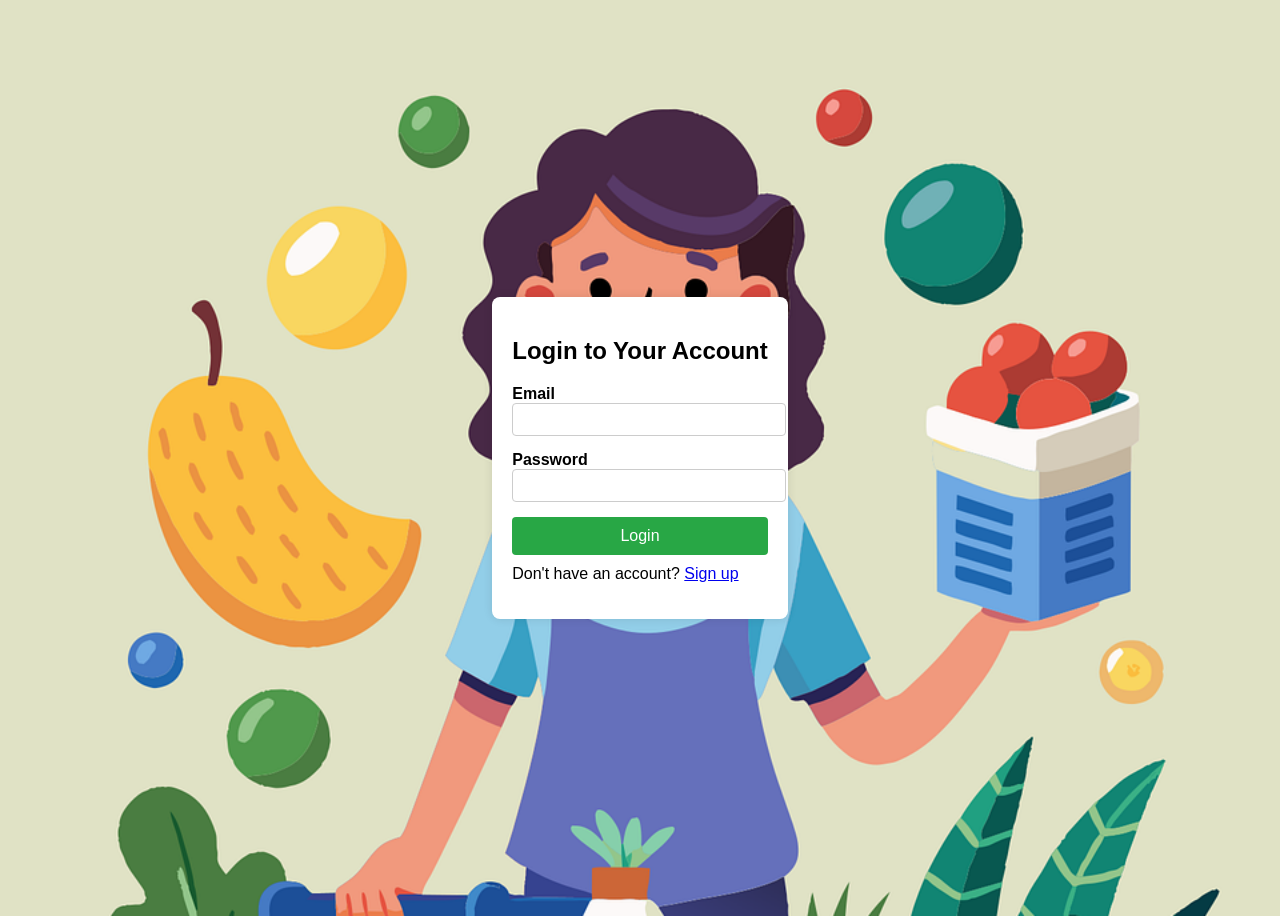
<file: login form/index.html>
<!DOCTYPE html>
<html lang="en">
<head>
    <meta charset="UTF-8">
    <meta name="viewport" content="width=device-width, initial-scale=1.0">
    <title>Login - E-Commerce</title>
    <!-- <link rel="stylesheet" href="styles.css"> -->
    <style>
        body {
            font-family: Arial, sans-serif;
            display: flex;
            justify-content: center;
            align-items: center;
            height: 100vh;
            background-color: #f4f4f4;
            background-image: url("ai-generated-8793076_1280.png");
            background-repeat: no-repeat;
            background-size: cover;
        }
        .login-container {
            background: #fff;
            padding: 20px;
            border-radius: 8px;
            box-shadow: 0 0 10px rgba(0, 0, 0, 0.1);
        }
        .input-group {
            margin-bottom: 15px;
            text-align: left;
        }
        .input-group label {
            display: block;
            font-weight: bold;
        }
        .input-group input {
            width: 100%;
            padding: 8px;
            border: 1px solid #ccc;
            border-radius: 4px;
        }
        button {
            background-color: #28a745;
            color: #fff;
            border: none;
            padding: 10px;
            width: 100%;
            border-radius: 4px;
            cursor: pointer;
            font-size: 16px;
        }
        button:hover {
            background-color: #087702;
        }
        p {
            margin-top: 10px;
        }
    </style>
</head>
<body>
    <div class="login-container">
        <h2>Login to Your Account</h2>
        <form id="loginForm">
            <div class="input-group">
                <label for="email">Email</label>
                <input type="email" id="email" name="email" required>
            </div>
            <div class="input-group">
                <label for="password">Password</label>
                <input type="password" id="password" name="password" required>
            </div>
            <button type="submit">Login</button>
        </form>
        <p>Don't have an account? <a href="#">Sign up</a></p>
    </div>
    <script>
       document.getElementById("loginForm").addEventListener("submit", function(event) {
    event.preventDefault();
    const email = document.getElementById("email").value;
    const password = document.getElementById("password").value;
    
    if (email == "test@example.com" && password === "123") {
        alert("Login successful!");
        window.location.href = "http://127.0.0.1:3000/ecommerce.html"; // Redirect to the dashboard or any other page
    } else {
        alert("Invalid email or password");
    }
});

    </script>
</body>
</html>
</file>
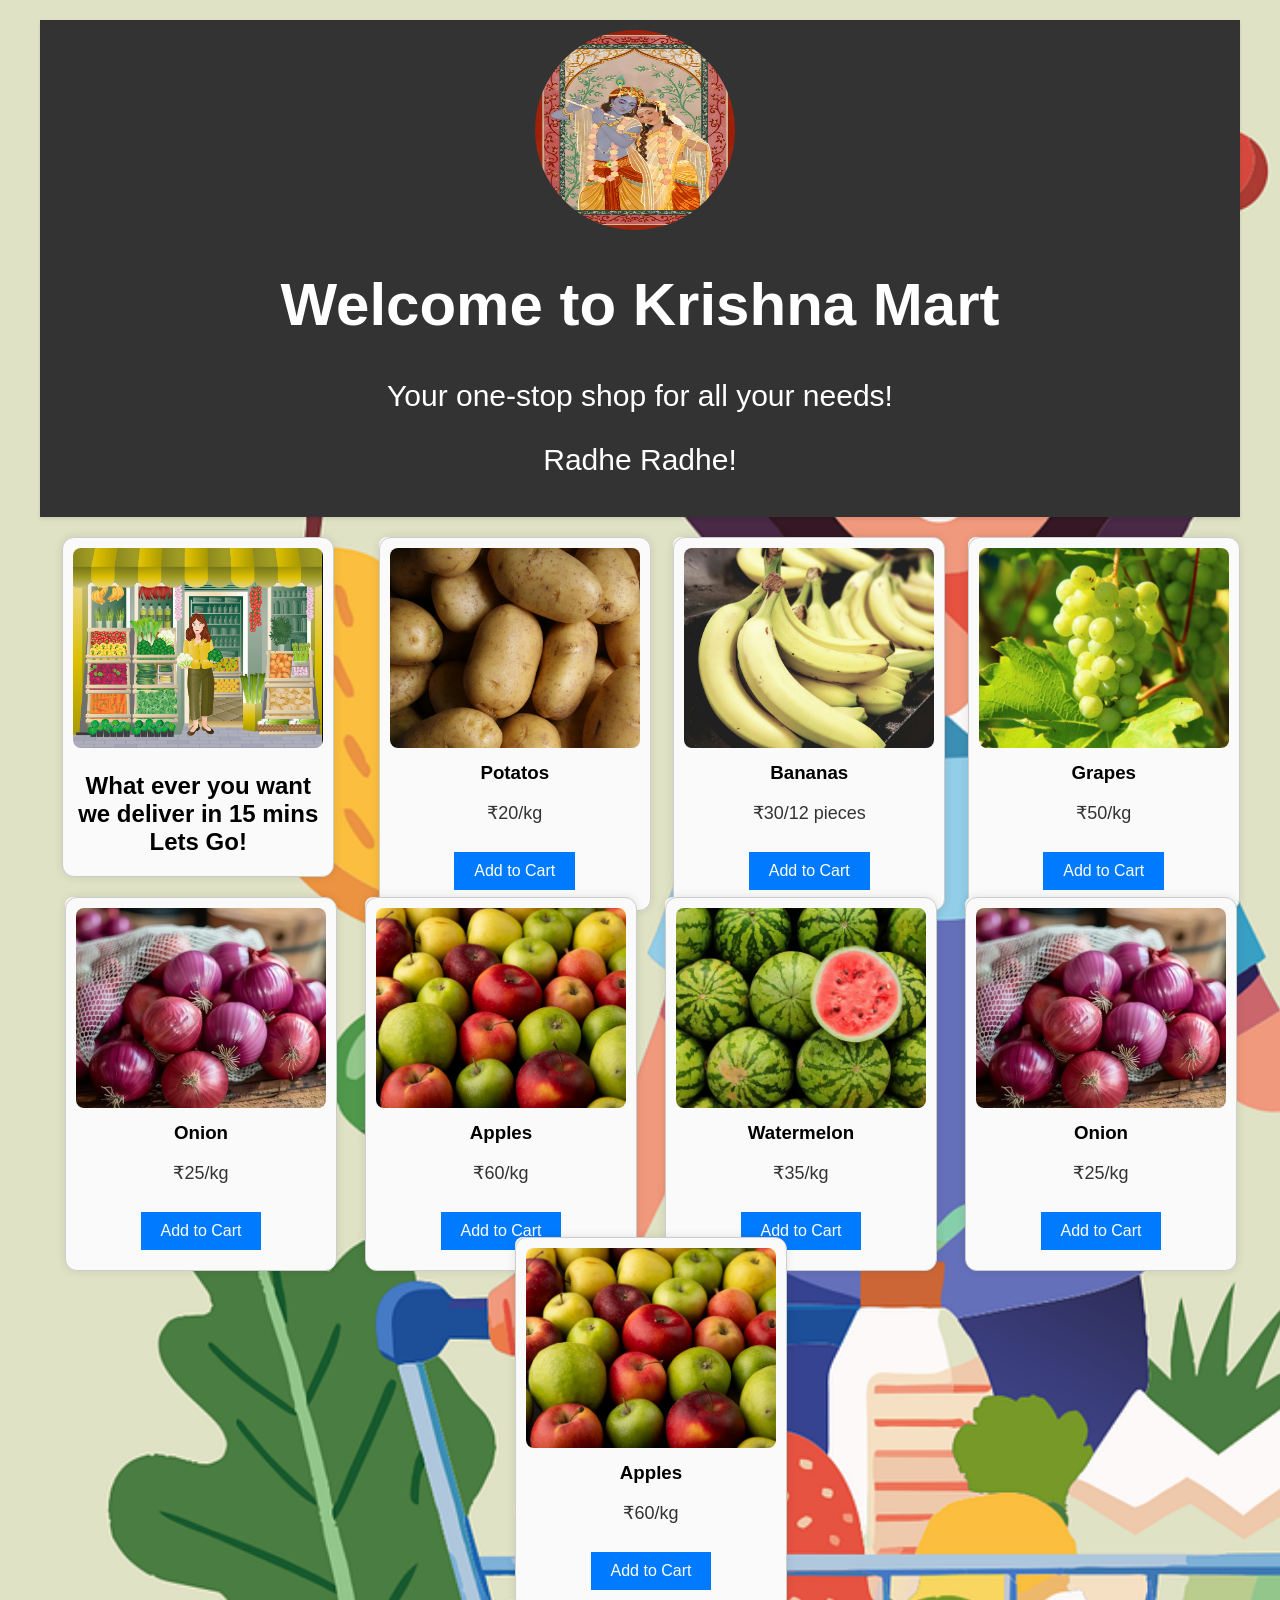
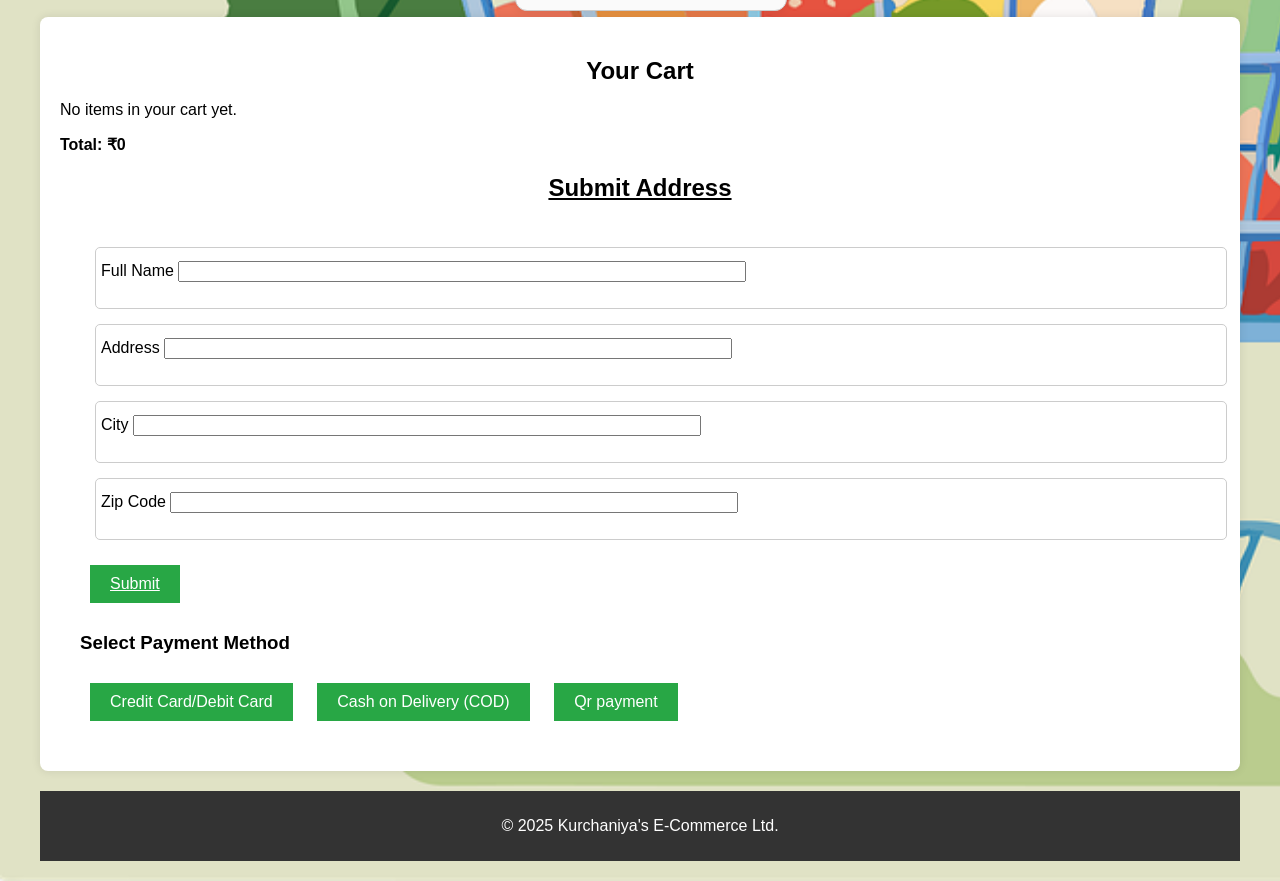
<file: ecommerce.html>
<!DOCTYPE html>
<html lang="en">
<head>
  <meta charset="UTF-8">
  <meta name="viewport" content="width=device-width, initial-scale=1.0">
  <title>Krishna Mart</title>
  <link rel="stylesheet" href="style.css">
</head>
<body>
  <div class="container">
    <header>
      <img src="1000102363.jpg" alt="Logo">
      <h1>Welcome to Krishna Mart </h1>
      <p>Your one-stop shop for all your needs!</p>
            <p>Radhe Radhe!</p>

    </header>
    
    <!-- Product Section -->
    <section class="products">
    <div class="product-item"> <img src="Screenshot 2025-03-08 161910.png" alt="Product 1"> <h2>What ever you want we deliver in 15 mins
      Lets Go! </h2></div>
      <div class="flip-card">
        <div class="flip-card-inner">
          <div class="flip-card-front">
            <div class="product-item">
              <img src="lars-blankers-B0s3Xndk6tw-unsplash.jpg" alt="Product 1">
              <h3>Potatos </h3>
              <p>₹20/kg</p>
              <button onclick="flipToOptions(this)">Add to Cart</button>
            </div>
          </div>
          <div class="flip-card-back">
            <div class="product-item">
              <h3>Select Quantity</h3>
              <input type="number" id="qty-potato" min="1" value="1" placeholder="Quantity (kg)">
              <button onclick="addToCartWithQty('Potato', 20, 'qty-potato', this)">Confirm Add</button>
              <button onclick="flipBack(this)">Cancel</button>
            </div>
          </div>
        </div>
      </div>
      <div class="flip-card">
        <div class="flip-card-inner">
          <div class="flip-card-front">
            <div class="product-item">
              <img src="pexels-akio-1093038.jpg" alt="Product 2">
              <h3>Bananas</h3>
              <p>₹30/12 pieces </p>
              <button onclick="flipToOptions(this)">Add to Cart</button>
            </div>
          </div>
          <div class="flip-card-back">
            <div class="product-item">
              <h3>Select Quantity</h3>
              <input type="number" id="qty-bananas" min="1" value="1" placeholder="Quantity (dozen)">
              <button onclick="addToCartWithQty('Bananas', 30, 'qty-bananas', this)">Confirm Add</button>
              <button onclick="flipBack(this)">Cancel</button>
            </div>
          </div>
        </div>
      </div>
      <div class="flip-card">
        <div class="flip-card-inner">
          <div class="flip-card-front">
            <div class="product-item">
              <img src="pexels-pixabay-60021.jpg" alt="Product 3">
              <h3>Grapes</h3>
              <p>₹50/kg</p>
              <button onclick="flipToOptions(this)">Add to Cart</button>
            </div>
          </div>
          <div class="flip-card-back">
            <div class="product-item">
              <h3>Select Quantity</h3>
              <input type="number" id="qty-grapes" min="1" value="1" placeholder="Quantity (kg)">
              <button onclick="addToCartWithQty('Grapes', 50, 'qty-grapes', this)">Confirm Add</button>
              <button onclick="flipBack(this)">Cancel</button>
            </div>
          </div>
        </div>
      </div>
      <div class="flip-card">
        <div class="flip-card-inner">
          <div class="flip-card-front">
            <div class="product-item">
              <img src="Screenshot 2025-03-08 153555.png" alt="Product 3">
              <h3>Onion</h3>
              <p>₹25/kg</p>
              <button onclick="flipToOptions(this)">Add to Cart</button>
            </div>
          </div>
          <div class="flip-card-back">
            <div class="product-item">
              <h3>Added to Cart!</h3>
              <p>Onions have been added to your cart.</p>
              <button onclick="flipBack(this)">Continue Shopping</button>
            </div>
          </div>
        </div>
      </div>
      <div class="flip-card">
        <div class="flip-card-inner">
          <div class="flip-card-front">
            <div class="product-item">
              <img src="side-view-apple-mix-green-yellow-red-apples-background.jpg" alt="Product 3">
              <h3>Apples</h3>
              <p>₹60/kg</p>
              <button onclick="flipToOptions(this)">Add to Cart</button>
            </div>
          </div>
          <div class="flip-card-back">
            <div class="product-item">
              <h3>Added to Cart!</h3>
              <p>Apples have been added to your cart.</p>
              <button onclick="flipBack(this)">Continue Shopping</button>
            </div>
          </div>
        </div>
      </div>
      <div class="flip-card">
        <div class="flip-card-inner">
          <div class="flip-card-front">
            <div class="product-item">
              <img src="Screenshot 2025-03-08 160828.png" alt="Product 3">
              <h3>Watermelon</h3>
              <p>₹35/kg</p>
              <button onclick="flipToOptions(this)">Add to Cart</button>
            </div>
          </div>
          <div class="flip-card-back">
            <div class="product-item">
              <h3>Select Quantity</h3>
              <input type="number" id="qty-watermelon" min="1" value="1" placeholder="Quantity (kg)">
              <button onclick="addToCartWithQty('Watermelon', 35, 'qty-watermelon', this)">Confirm Add</button>
              <button onclick="flipBack(this)">Cancel</button>
            </div>
          </div>
        </div>
      </div>
      <div class="flip-card">
        <div class="flip-card-inner">
          <div class="flip-card-front">
            <div class="product-item">
              <img src="Screenshot 2025-03-08 153555.png" alt="Product 3">
              <h3>Onion</h3>
              <p>₹25/kg</p>
              <button onclick="flipToOptions(this)">Add to Cart</button>
            </div>
          </div>
          <div class="flip-card-back">
            <div class="product-item">
              <h3>Select Quantity</h3>
              <input type="number" id="qty-onion" min="1" value="1" placeholder="Quantity (kg)">
              <button onclick="addToCartWithQty('Onion', 25, 'qty-onion', this)">Confirm Add</button>
              <button onclick="flipBack(this)">Cancel</button>
            </div>
          </div>
        </div>
      </div>
      <div class="flip-card">
        <div class="flip-card-inner">
          <div class="flip-card-front">
            <div class="product-item">
              <img src="side-view-apple-mix-green-yellow-red-apples-background.jpg" alt="Product 3">
              <h3>Apples</h3>
              <p>₹60/kg</p>
              <button onclick="flipToOptions(this)">Add to Cart</button>
            </div>
          </div>
          <div class="flip-card-back">
            <div class="product-item">
              <h3>Select Quantity</h3>
              <input type="number" id="qty-apples" min="1" value="1" placeholder="Quantity (kg)">
              <button onclick="addToCartWithQty('Apples', 60, 'qty-apples', this)">Confirm Add</button>
              <button onclick="flipBack(this)">Cancel</button>
            </div>
          </div>
        </div>
      </div>
    </section>

    <!-- Cart Section -->
    <section class="cart">
      <h2>Your Cart</h2>
      <div id="cart-items">
        <p>No items in your cart yet.</p>
      </div>
      <p><strong>Total: ₹<span id="total-price">0</span></strong></p>
      <title>Address Submission</title>
      <h2 class="sub">Submit Address</h2>
      <div class="container">
        <form id="addressForm">
            <div class="form-group">
                <label for="name">Full Name</label>
                <input type="text" id="name" required>
            </div>
            <div class="form-group">
                <label for="address">Address</label>
                <input type="text" id="address" required>
            </div>
            <div class="form-group">
                <label for="city">City</label>
                <input type="text" id="city" required>
            </div>
            <div class="form-group">
                <label for="zip">Zip Code</label>
                <input type="text" id="zip" required>
            </div>
            <button class="sub" type="submit">Submit</button>
        </form>
      
      <div class="payment-options">
        <h3>Select Payment Method</h3>
        <button onclick="showPaymentOptions('payment')">Credit Card/Debit Card</button>
        <button onclick="showPaymentOptions('cod')">Cash on Delivery (COD)</button>
        <button onclick="showPaymentOptions('Qr payment')">Qr payment</button>
      </div>
      
      <div class="payment-form" id="payment-form" style="display: none;">
        <h3>Enter Card Details</h3>
        <form id="payment-form">
          <label for="card-number">Card Number</label>
          <input type="text" id="card-number" placeholder="XXXX XXXX XXXX XXXX" required>
          
          <label for="expiry-date">Expiry Date</label>
          <input type="text" id="expiry-date" placeholder="MM/YY" required>
          
          <label for="cvv">CVV</label>
          <input type="text" id="cvv" placeholder="CVV" required>
          
          <button type="submit">Pay Now</button>
        </form>
      </div>

      <div class="cod-message" id="cod-message" style="display: none;">
        <h3>Cash on Delivery</h3>
        <p>Thank you for choosing Cash on Delivery. Your order will be shipped soon.</p>
                <p>Radhe Radhe!</p>

      </div>
      <div id="qr-payment" style="display: none;">
        <h3>QR Payment</h3>
        <p>Please scan the QR code to proceed with the payment.</p>
        <img src="1000092921.png" alt="QR Code" style="width: 300px; height:380px;">
    </section>

    <footer>
      <p>&copy; 2025 Kurchaniya's E-Commerce Ltd.</p>
    </footer>
  </div>

  <script src="script.js"></script>
</body>
</html>
</file>
<file: style.css>
body {
    font-family: Arial, sans-serif;
    background-color: #f4f4f4;
    margin: 0;
    padding: 0;
    background-image: url("ai-generated-8793076_1280.png");
    background-repeat: no-repeat;
    background-size: cover;
  }
  
  .container {
    max-width: 1200px;
    margin: 0 auto;
    padding: 20px;
  }
  
  header {
    background-color: #333;
    color: #fff;
    text-align: center;
    padding: 10px 0;
    box-shadow: 0 2px 4px rgba(0, 0, 0, 0.1);
    font-size: 30px;
  }
  header img {
    width: 200px;
    height: 200px;
    vertical-align: middle;
    margin-right: 10px;
    border-radius: 50%;
  }
  
  .products {
    display: flex;
    justify-content: space-around;
    flex-wrap: wrap;
    margin-top: 20px;
  }
  
  .product-item {
    background-color: #fff;
    padding: 15px;
    border-radius: 8px;
    box-shadow: 0 0 10px rgba(0, 0, 0, 0.1);
    width: 250px;
    margin-bottom: 20px;
    text-align: center;
    cursor: pointer;
    box-shadow: #ff0000;
  }

  /* Flip card container */
  .flip-card {
    background-color: transparent;
    width: 250px;
    height: 320px;
    perspective: 1000px;
    margin-bottom: 20px;
  }

  /* Flip card inner container */
  .flip-card-inner {
    position: relative;
    width: 100%;
    height: 100%;
    text-align: center;
    transition: transform 0.8s;
    transform-style: preserve-3d;
  }

  /* Flip the card when toggled */
  .flip-card-inner.flipped {
    transform: rotateY(180deg);
  }

  /* Front and back faces */
  .flip-card-front, .flip-card-back {
    position: absolute;
    width: 100%;
    height: 100%;
    backface-visibility: hidden;
    border-radius: 8px;
  }

  /* Front face */
  .flip-card-front {
    background-color: #fff;
    color: black;
  }

  /* Back face */
  .flip-card-back {
    background-color: #007bff;
    color: white;
    transform: rotateY(180deg);
    display: flex;
    flex-direction: column;
    justify-content: center;
    align-items: center;
  }

  .flip-card-back h3, .flip-card-back p {
    margin: 10px 0;
  }

  .flip-card-back button {
    background-color: #28a745;
    border: none;
    padding: 10px 20px;
    color: white;
    cursor: pointer;
    border-radius: 5px;
  }

  .flip-card-back button:hover {
    background-color: #218838;
  }

  .product-item img {
    width: 100%;
    height: 200px;
    border-radius: 8px;
    object-fit: cover;
    opacity: 0;
    transform: translateX(-60px);
    transition: opacity 0.6s ease, transform 0.6s cubic-bezier(0.4, 0.2, 0.2, 1);
  }
  
  .product-item img.slide-in {
    opacity: 1;
    transform: translateX(0);
  }
  
  .product-item h3 {
    margin: 10px 0;
  }
  
  .product-item p {
    font-size: 18px;
    color: #333;
  }
  
  .product-item button {
    background-color: #007bff;
    color: #fff;
    padding: 10px 20px;
    border: none;
    cursor: pointer;
    font-size: 16px;
    margin-top: 10px;
  }
  
  .product-item button:hover {
    background-color: #0056b3;
  }
  
  .cart {
    background-color: #fff;
    padding: 20px;
    border-radius: 8px;
    box-shadow: 0 0 10px rgba(0, 0, 0, 0.1);
    margin-top: 40px;
  }
  
  .payment-options button {
    background-color: #28a745;
    color: #fff;
    padding: 10px 20px;
    border: none;
    cursor: pointer;
    margin: 10px;
    font-size: 16px;
  }
  
  .payment-options button:hover {
    background-color: #218838;
  }
  
  .payment-form {
    margin-top: 20px;
  }
  
  .payment-form input {
    width: 100%;
    padding: 10px;
    margin: 5px 0;
    border: 1px solid #ccc;
    border-radius: 5px;
  }
  
  .payment-form button {
    background-color: #007bff;
    color: #fff;
    padding: 10px 20px;
    border: none;
    cursor: pointer;
    margin-top: 10px;
    font-size: 16px;
  }
  
  .payment-form button:hover {
    background-color: #0056b3;
  }
  
  footer {
    text-align: center;
    margin-top: 20px;
    padding: 10px;
    background-color: #333;
    color: #fff;
  }
  h2 {
    font-size: 24px;   
    margin-bottom: 10px;
    display: block;
    text-align: center;
    align-items: center;
    justify-content: center;
    height: auto;
    width: 100%;
  }
  
.form-group {
  margin: 15px;
  width: 100%;
  height: 50px;
  border: 1px solid #ccc;
  border-radius: 5px;
  padding: 5px;
  font-size: 16px;
  display: block;
  
  
}
.sub{
  text-decoration: underline;
}
button{
  background-color: #28a745;
  color: #fff;
  padding: 10px 20px;
  border: none;
  cursor: pointer;
  margin: 10px;
  font-size: 16px;
}
input{
  width: 50%;
  margin: 8px 0px ;


}
.productss {
  display: grid;
  grid-template-columns: repeat(auto-fit, minmax(200px, 1fr));
  gap: 15px;
  margin-top: 20px;
}

.product-item {
  border: 1px solid #ccc;
  padding: 10px;
  border-radius: 12px;
  text-align: center;
  background: #fafafa;
}
</file>
